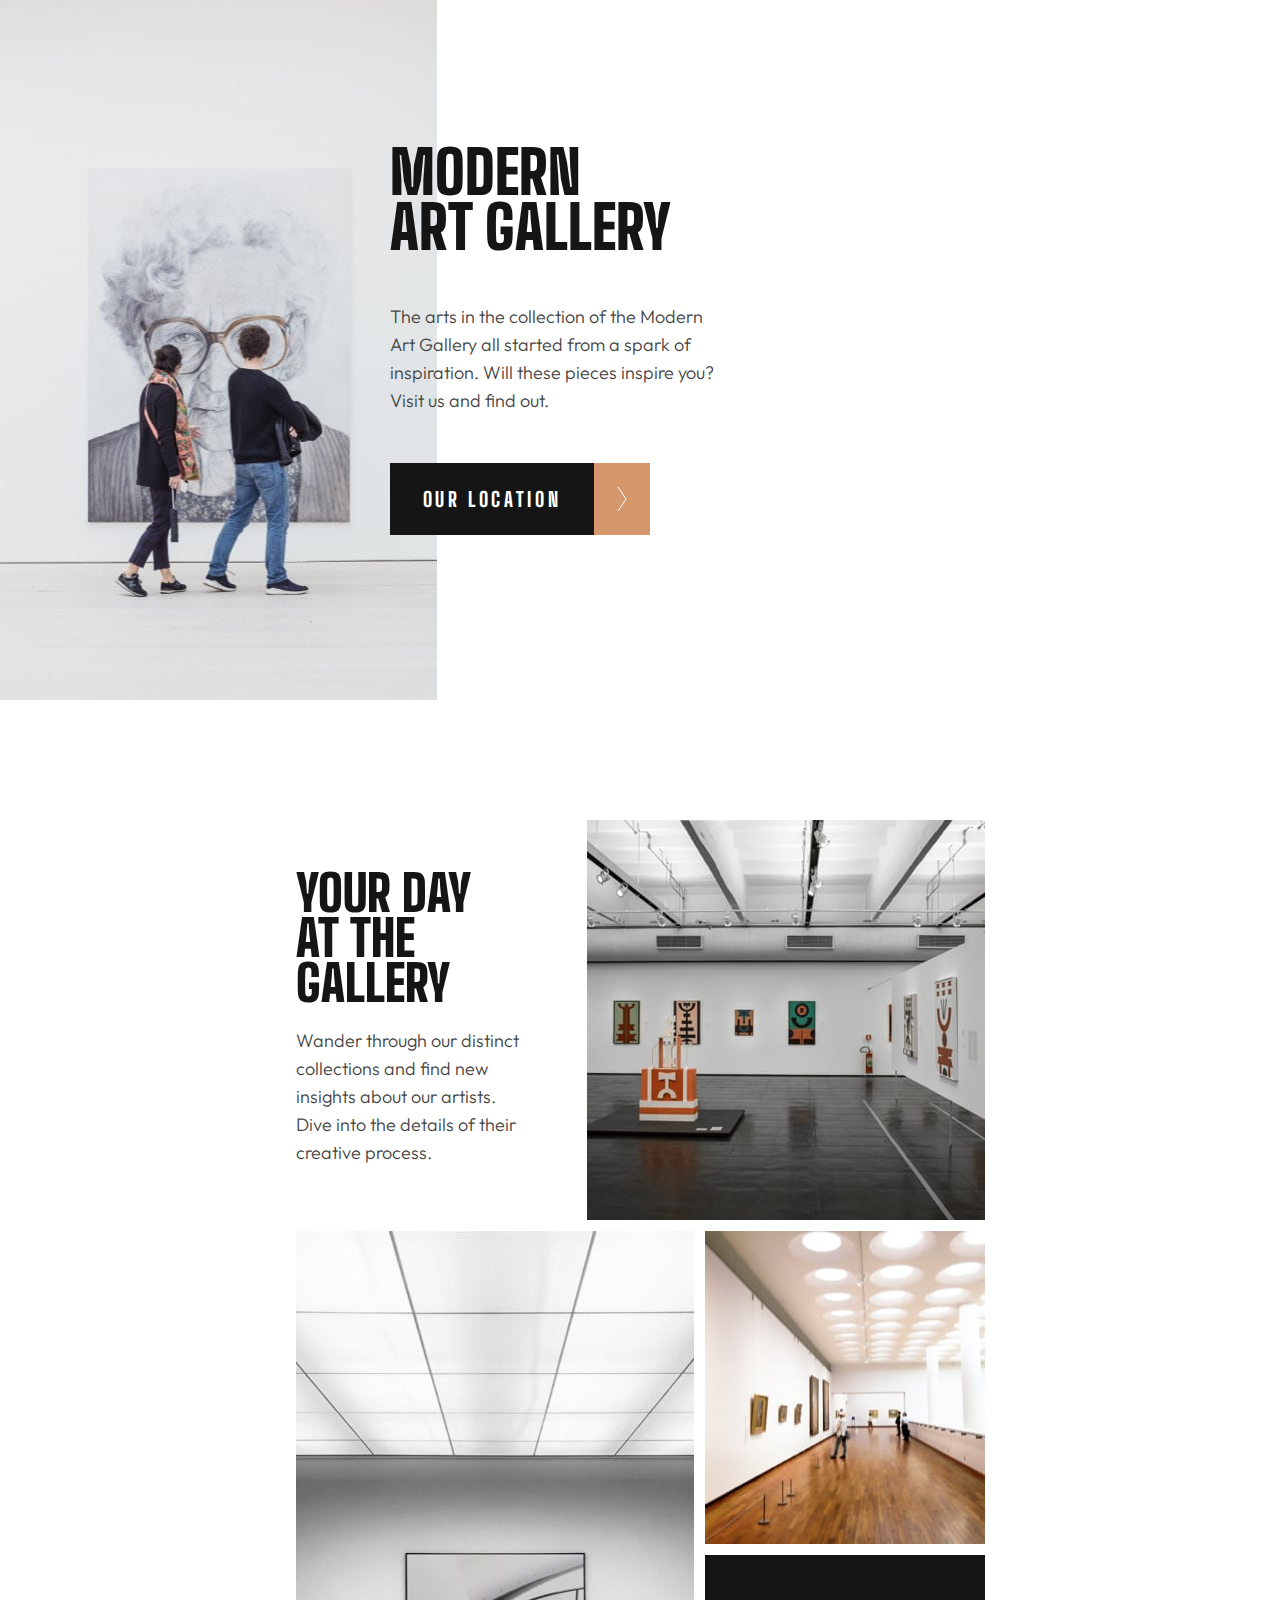
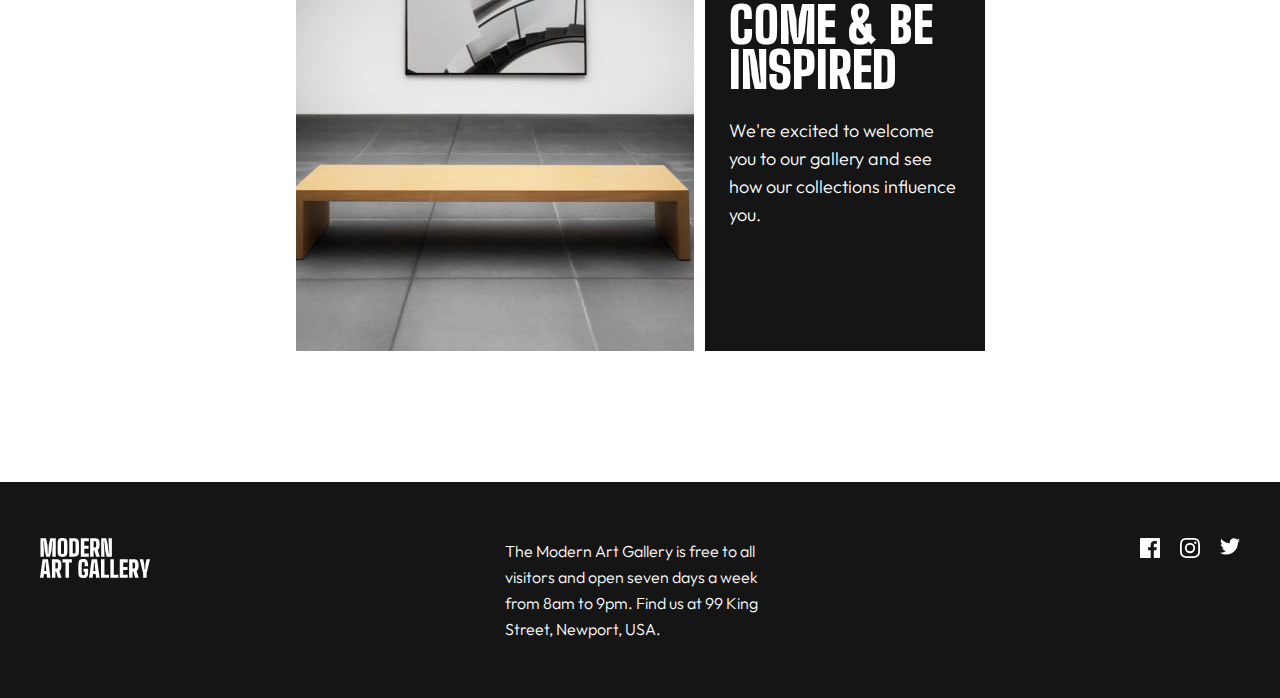
<file: index.html>
<!DOCTYPE html>
<html lang="en">

<head>
    <meta charset="UTF-8">
    <meta name="viewport" content="width=device-width, initial-scale=1.0">
    <link rel="stylesheet" href="reset.css">
    <link rel="icon" type="image/png" sizes="32x32" href="./assets/favicon-32x32.png">
    <link rel="preconnect" href="https://fonts.googleapis.com">
    <link rel="preconnect" href="https://fonts.gstatic.com" crossorigin>
    <link href="https://fonts.googleapis.com/css2?family=Big+Shoulders+Display:wght@800;900&family=Outfit:wght@300&display=swap" rel="stylesheet">
    <link rel="stylesheet" href="style.css">
    <title>Art gallery website</title>
</head>

<body>
    <header class="header-container">
        <div class="black-background"></div>
        <div class="hero-image">
            <img src="./assets/mobile/image-hero.jpg" alt="hero-image-mobile-version" class="mobile-hero">
            <img src="./assets/tablet/image-hero.jpg" alt="hero-image-tablet-version" class="tablet-hero">
            <img src="./assets/desktop/image-hero.jpg" alt="hero-image-desktop-version" class="desktop-hero">
        </div>
        <div class="header-context">
            <h1>MODERN <br>ART GALLERY</h1>
            <p>The arts in the collection of the Modern Art Gallery all started from a spark of inspiration. Will these pieces inspire you? Visit us and find out.</p>
            <div class="location-button">
                <div class="location">
                    <a href="./location.html">
                        <button class="btn-location">OUR LOCATION</button>
                    </a>

                </div>
                <div class="arrow-right">
                    <svg width="10" height="24" xmlns="http://www.w3.org/2000/svg"><path stroke="#FFF" fill="none" d="m1 0 8 12-8 12"/></svg>
                </div>
            </div>
        </div>

    </header>
    <main class="main-container">
        <div class="gallery-image1">
            <img src="./assets/mobile/image-grid-1.jpg" alt="gallery-image-mobile" class="mobile-gallery-img1">
            <img src="./assets/tablet/image-grid-1.jpg" alt="gallery-image-tablet" class="tablet-gallery-img1">
            <img src="./assets/desktop/image-grid-1.jpg" alt="gallery-image-desktop" class="desktop-gallery-img1">
        </div>
        <div class="gallery-day">
            <h2>Your Day<br> at the Gallery</h2>
            <p>Wander through our distinct collections and find new insights about our artists. Dive into the details of their creative process.</p>
        </div>

        <div class="gallery-image2">
            <img src="./assets/mobile/image-grid-2.jpg" alt="gallery-image2-mobile" class="mobile-gallery-img2">
            <img src="./assets/tablet/image-grid-2.jpg" alt="gallery-image2-tablet" class="tablet-gallery-img2">
            <img src="./assets/desktop/image-grid-2.jpg" alt="gallery-image2-desktop" class="desktop-gallery-img2">
        </div>
        <div class="gallery-image3">
            <img src="./assets/mobile/image-grid-3.jpg" alt="gallery-image3-mobile" class="mobile-gallery-img3">
            <img src="./assets/tablet/image-grid-3.jpg" alt="gallery-image3-tablet" class="tablet-gallery-img3">
            <img src="./assets/desktop/image-grid-3.jpg" alt="gallery-image3-desktop" class="desktop-gallery-img3">
        </div>
        <div class="inspired">
            <h2>COME & BE INSPIRED</h2>
            <p>We&apos;re excited to welcome you to our gallery and see how our collections influence you.</p>
        </div>

    </main>
    <footer class="footer-container">
        <div class="logo-light">
            <svg width="111" height="40" xmlns="http://www.w3.org/2000/svg"><path d="M3.916 18.656V12.99L3.27 3.27h.598l.99 9.95 1.406 5.436h3.708l1.428-5.435.968-9.95h.621l-.668 9.72v5.665h3.455V.23H10.25L8.706 7.21l-.276 8.406H7.83l-.3-8.407L6.012.23H.462v18.426h3.455Zm18.61.23c1.689 0 2.902-.356 3.64-1.07.736-.714 1.135-1.9 1.197-3.559.061-1.505.092-3.105.092-4.802 0-1.697-.03-3.313-.092-4.848-.062-1.643-.46-2.822-1.198-3.536C25.428.357 24.215 0 22.525 0c-1.688 0-2.913.357-3.673 1.071-.76.714-1.155 1.893-1.186 3.536a237.22 237.22 0 0 0-.046 4.825v.365c.002 1.576.018 3.063.046 4.46.03 1.659.426 2.845 1.186 3.559s1.985 1.07 3.674 1.07Zm0-2.81c-.906 0-1.374-.39-1.405-1.174-.03-.783-.054-1.643-.07-2.58a176.449 176.449 0 0 1 0-5.78c.016-.937.04-1.797.07-2.58.03-.768.499-1.152 1.405-1.152.89 0 1.351.384 1.382 1.152.03.783.057 1.643.08 2.58a117.65 117.65 0 0 1 0 5.78c-.023.937-.05 1.797-.08 2.58-.03.783-.491 1.175-1.382 1.175Zm11.447 2.58c1.735 0 2.987-.368 3.754-1.105.768-.737 1.167-1.95 1.198-3.64.03-1.074.05-2.091.058-3.051.007-.96.007-1.92 0-2.88-.008-.959-.027-1.968-.058-3.028-.03-1.689-.43-2.898-1.198-3.628C36.96.595 35.708.23 33.973.23h-4.675v18.426h4.675Zm0-3.04h-1.22V3.271h1.22c.967 0 1.467.422 1.497 1.266.092 3.256.092 6.519 0 9.79-.03.86-.53 1.29-1.497 1.29Zm14.81 3.04v-3.04H44.27v-4.814h4.284v-3.04h-4.284V3.271h4.514V.23h-7.97v18.425h7.97Zm4.837 0v-6.218h.783l1.75 6.218h3.663l-2.165-6.794a3.199 3.199 0 0 0 1.405-1.463c.307-.637.476-1.455.506-2.453.016-.43.027-.806.035-1.128.008-.323.008-.645 0-.968a96.42 96.42 0 0 0-.035-1.128c-.061-1.597-.472-2.745-1.232-3.444C57.57.58 56.33.23 54.61.23h-4.445v18.426h3.455Zm.99-9.259h-.99V3.271h.99c.952 0 1.451.422 1.497 1.266a28.055 28.055 0 0 1 0 3.594c-.046.844-.545 1.266-1.497 1.266Zm9.927 9.26-.299-7.072-.599-8.337h.645l.944 9.374 1.382 6.034h5.252V.23h-3.34l.276 7.9.645 7.486h-.598l-1.267-9.512L66.196.23h-4.998v18.426h3.34ZM3.547 39.77l.392-3.847H6.61l.392 3.847h3.547L7.992 21.344H2.557L0 39.77h3.547Zm2.74-6.887H4.262l.415-4.077.276-4.422h.645l.276 4.422.415 4.077Zm9.099 6.887v-6.22h.783l1.75 6.22h3.663l-2.165-6.795a3.199 3.199 0 0 0 1.404-1.463c.308-.637.477-1.454.507-2.452.016-.43.027-.807.035-1.13.007-.322.007-.644 0-.966-.008-.323-.02-.7-.035-1.13-.061-1.596-.472-2.744-1.232-3.442-.76-.7-2-1.048-3.72-1.048h-4.445V39.77h3.455Zm.99-9.26h-.99v-6.126h.99c.952 0 1.451.422 1.497 1.267a28.055 28.055 0 0 1 0 3.593c-.046.844-.545 1.267-1.497 1.267Zm12.553 9.26V24.384h2.948v-3.04h-9.374v3.04h2.971V39.77h3.455Zm14.326.23c1.643 0 2.841-.357 3.593-1.071.753-.714 1.167-1.9 1.244-3.559.03-.706.05-1.474.058-2.303.007-.829-.004-1.597-.035-2.303h-4.63v2.994h1.267a16.197 16.197 0 0 1 0 2.257c-.03.384-.176.676-.437.876-.261.2-.614.299-1.06.299-.89 0-1.359-.392-1.405-1.175a90.954 90.954 0 0 1-.126-3.535 107.71 107.71 0 0 1 0-3.858c.023-1.29.065-2.472.126-3.547.046-.768.515-1.152 1.405-1.152.845 0 1.29.384 1.336 1.152.03.43.046.96.046 1.59 0 .629-.015 1.158-.046 1.588h3.455c.03-.353.046-.775.046-1.266 0-.492-.015-.914-.046-1.267-.107-1.643-.53-2.822-1.267-3.536-.737-.714-1.911-1.07-3.524-1.07-1.136 0-2.053.157-2.752.471a3.032 3.032 0 0 0-1.543 1.532c-.33.706-.519 1.643-.565 2.81-.015.614-.03 1.328-.046 2.142a135.078 135.078 0 0 0 0 5.102c.016.821.031 1.555.046 2.2.046 1.105.23 1.996.553 2.671a3.01 3.01 0 0 0 1.532 1.486c.699.315 1.624.472 2.775.472Zm9.375-.23.391-3.847h2.672l.391 3.847h3.547l-2.556-18.426h-5.436L49.083 39.77h3.547Zm2.74-6.887h-2.026l.414-4.077.277-4.422h.644l.277 4.422.414 4.077Zm13.636 6.887v-3.04h-4.538V21.343h-3.455V39.77h7.993Zm9.374 0v-3.04h-4.537V21.343h-3.455V39.77h7.992Zm9.351 0v-3.04h-4.514v-4.814H87.5v-3.04h-4.284v-4.492h4.514v-3.04h-7.969V39.77h7.97Zm4.837 0v-6.22h.783l1.75 6.22h3.663l-2.165-6.795a3.199 3.199 0 0 0 1.405-1.463c.307-.637.476-1.454.507-2.452.015-.43.026-.807.034-1.13.008-.322.008-.644 0-.966a96.42 96.42 0 0 0-.034-1.13c-.062-1.596-.473-2.744-1.233-3.442-.76-.7-2-1.048-3.72-1.048h-4.445V39.77h3.455Zm.99-9.26h-.99v-6.126h.99c.953 0 1.452.422 1.498 1.267a28.055 28.055 0 0 1 0 3.593c-.046.844-.545 1.267-1.497 1.267Zm13.037 9.26v-4.4l.253-1.06 3.202-12.966h-3.524l-.99 4.468-.346 5.413h-.645l-.345-5.413-.99-4.468h-3.525l3.202 12.99.253 1.036v4.4h3.455Z" fill="#FFF"/></svg>

        </div>
        <p>The Modern Art Gallery is free to all visitors and open seven days a week from 8am to 9pm. Find us at 99 King Street, Newport, USA.</p>
        <div class="social-icons">
            <div class="fb-icon"><svg width="20" height="20" xmlns="http://www.w3.org/2000/svg"><path d="M18.896 0H1.104C.494 0 0 .494 0 1.104v17.793C0 19.506.494 20 1.104 20h9.58v-7.745H8.076V9.237h2.606V7.01c0-2.583 1.578-3.99 3.883-3.99 1.104 0 2.052.082 2.329.119v2.7h-1.598c-1.254 0-1.496.597-1.496 1.47v1.928h2.989l-.39 3.018h-2.6V20h5.098c.608 0 1.102-.494 1.102-1.104V1.104C20 .494 19.506 0 18.896 0Z" fill="#FFF"/></svg></div>
            <div class="instagram-icon"><svg width="20" height="20" xmlns="http://www.w3.org/2000/svg"><path d="M10 1.802c2.67 0 2.987.01 4.042.059 2.71.123 3.975 1.409 4.099 4.099.048 1.054.057 1.37.057 4.04 0 2.672-.01 2.988-.057 4.042-.124 2.687-1.387 3.975-4.1 4.099-1.054.048-1.37.058-4.041.058-2.67 0-2.987-.01-4.04-.058-2.718-.124-3.977-1.416-4.1-4.1-.048-1.054-.058-1.37-.058-4.041 0-2.67.01-2.986.058-4.04.124-2.69 1.387-3.977 4.1-4.1 1.054-.048 1.37-.058 4.04-.058ZM10 0C7.284 0 6.944.012 5.877.06 2.246.227.227 2.242.061 5.877.01 6.944 0 7.284 0 10s.012 3.057.06 4.123c.167 3.632 2.182 5.65 5.817 5.817 1.067.048 1.407.06 4.123.06s3.057-.012 4.123-.06c3.629-.167 5.652-2.182 5.816-5.817.05-1.066.061-1.407.061-4.123s-.012-3.056-.06-4.122C19.777 2.249 17.76.228 14.124.06 13.057.01 12.716 0 10 0Zm0 4.865a5.135 5.135 0 1 0 0 10.27 5.135 5.135 0 0 0 0-10.27Zm0 8.468a3.333 3.333 0 1 1 0-6.666 3.333 3.333 0 0 1 0 6.666Zm5.338-9.87a1.2 1.2 0 1 0 0 2.4 1.2 1.2 0 0 0 0-2.4Z" fill="#FFF"/></svg></div>
            <div class="twitter-icon"><svg width="20" height="17" xmlns="http://www.w3.org/2000/svg"><path d="M20 2.172a8.192 8.192 0 0 1-2.357.646 4.11 4.11 0 0 0 1.805-2.27 8.22 8.22 0 0 1-2.606.996A4.096 4.096 0 0 0 13.847.248c-2.65 0-4.596 2.472-3.998 5.037A11.648 11.648 0 0 1 1.392 1a4.109 4.109 0 0 0 1.27 5.478 4.086 4.086 0 0 1-1.858-.513c-.045 1.9 1.318 3.679 3.291 4.075a4.113 4.113 0 0 1-1.853.07 4.106 4.106 0 0 0 3.833 2.849A8.25 8.25 0 0 1 0 14.658a11.616 11.616 0 0 0 6.29 1.843c7.618 0 11.923-6.434 11.663-12.205A8.354 8.354 0 0 0 20 2.172Z" fill="#FFF"/></svg></div>
        </div>
    </footer>
</body>

</html>
</file>
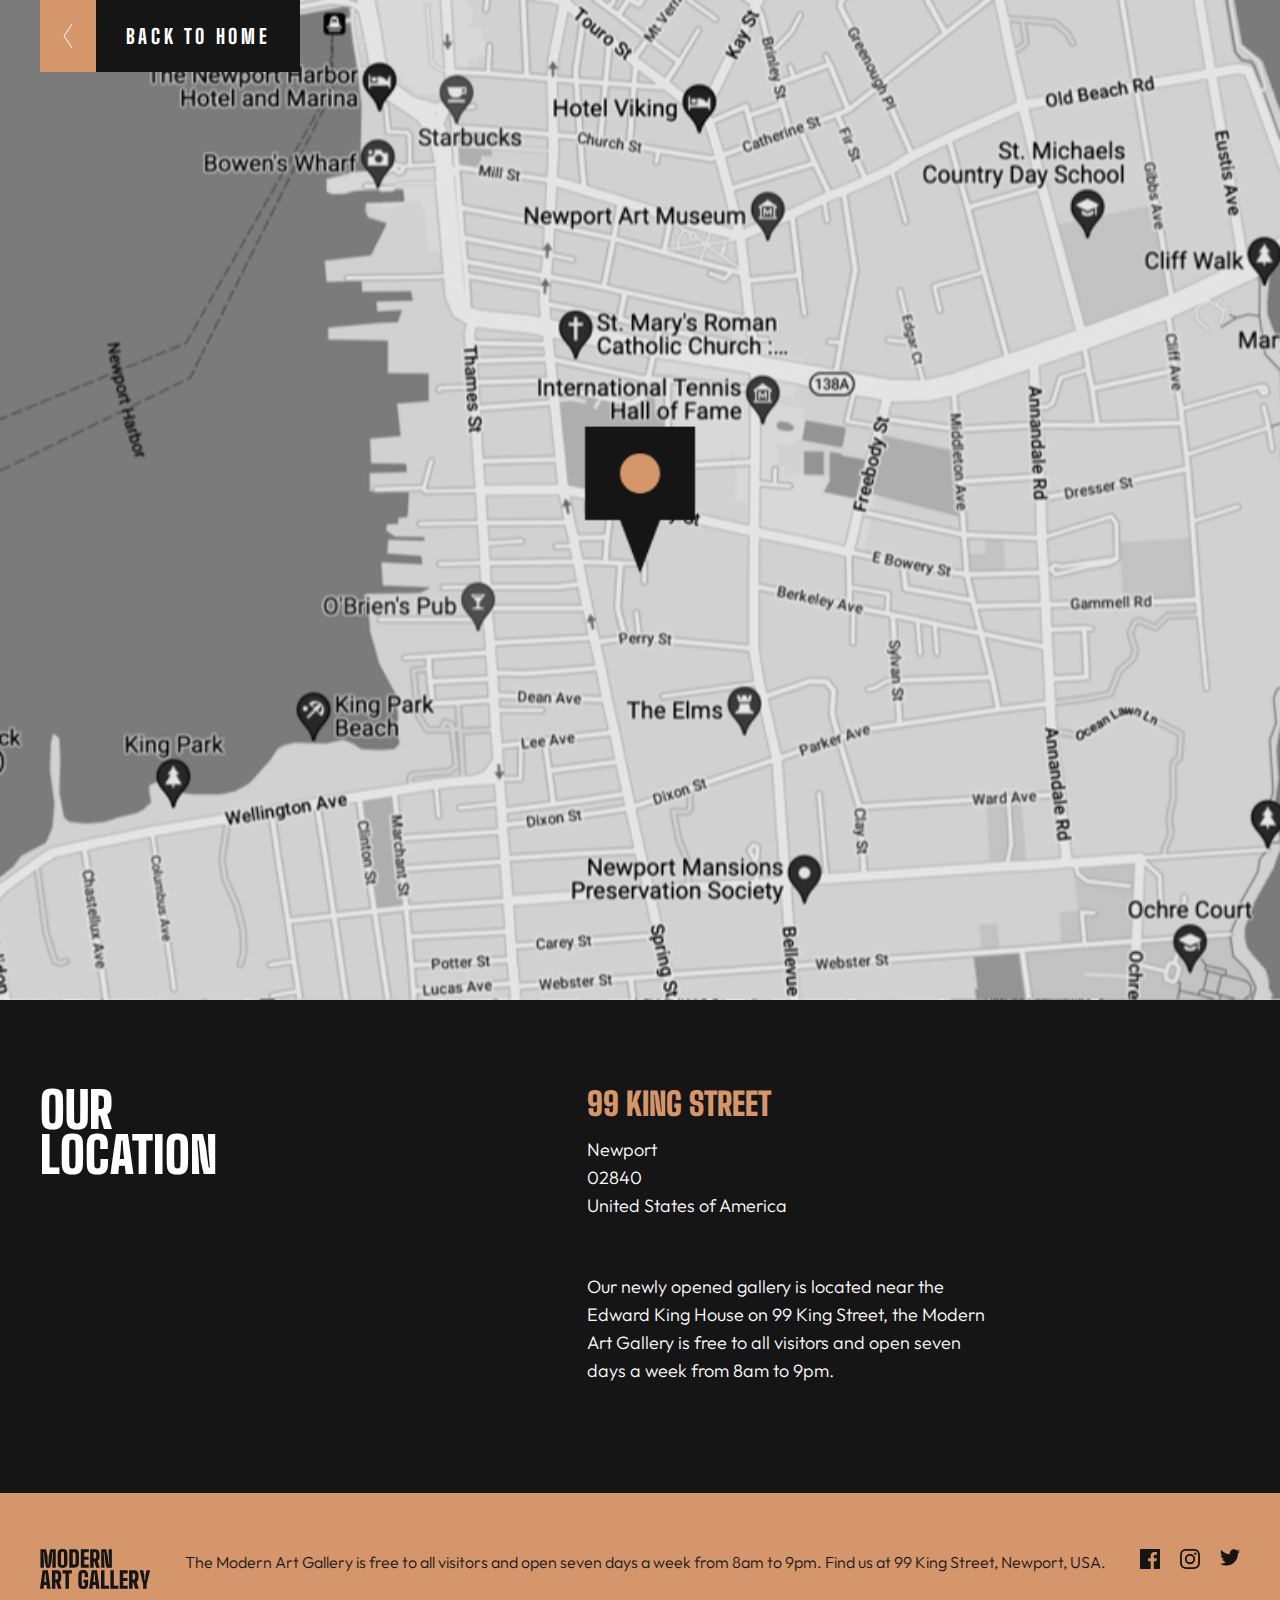
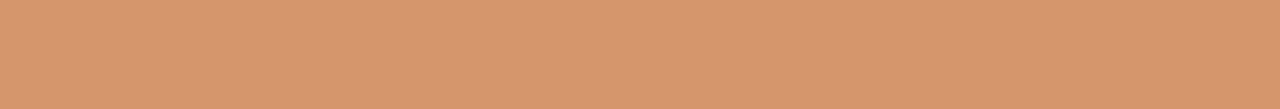
<file: location.html>
<!DOCTYPE html>
<html lang="en">

<head>
    <meta charset="UTF-8">
    <meta name="viewport" content="width=device-width, initial-scale=1.0">
    <link rel="preconnect" href="https://fonts.googleapis.com">
    <link rel="preconnect" href="https://fonts.gstatic.com" crossorigin>
    <link href="https://fonts.googleapis.com/css2?family=Big+Shoulders+Display:wght@800;900&family=Outfit:wght@300&display=swap" rel="stylesheet">
    <link rel="icon" type="image/png" sizes="32x32" href="./assets/favicon-32x32.png">
    <link rel="stylesheet" href="reset.css">
    <link rel="stylesheet" href="style.css">
    <title>Art gallery website</title>
</head>

<body>
    <header>
        <div class="back-button">
            <div class="arrow-left">
                <svg width="10" height="24" xmlns="http://www.w3.org/2000/svg"><path stroke="#FFF" fill="none" d="M9 24 1 12 9 0"/></svg>
            </div>
            <div class="location">
                <a href="./index.html">
                    <button class="btn-location">BACK TO HOME</button>
                </a>

            </div>

        </div>
        <div class="map-img">
            <img src="./assets/mobile/image-map.png" alt="mobile-map-img" class="mobile-map">
            <img src="./assets/tablet/image-map.png" alt="tablet-map-img" class="tablet-map">
            <img src="./assets/desktop/image-map.png" alt="desktop-map-img" class="desktop-map">
        </div>
    </header>
    <main>
        <div class="our-location">
            <h1>OUR LOCATION</h1>
            <h2>99 KING STREET</h2>
            <p class="address">Newport <br> 02840 <br>United States of America</p>
            <p class="newly-opened">Our newly opened gallery is located near the Edward King House on 99 King Street, the Modern Art Gallery is free to all visitors and open seven days a week from 8am to 9pm.</p>

        </div>
    </main>
    <footer class="map-footer-container">
        <div class="logo-dark">
            <svg width="111" height="40" xmlns="http://www.w3.org/2000/svg"><path d="M3.916 18.656V12.99L3.27 3.27h.598l.99 9.95 1.406 5.436h3.708l1.428-5.435.968-9.95h.621l-.668 9.72v5.665h3.455V.23H10.25L8.706 7.21l-.276 8.406H7.83l-.3-8.407L6.012.23H.462v18.426h3.455Zm18.61.23c1.689 0 2.902-.356 3.64-1.07.736-.714 1.135-1.9 1.197-3.559.061-1.505.092-3.105.092-4.802 0-1.697-.03-3.313-.092-4.848-.062-1.643-.46-2.822-1.198-3.536C25.428.357 24.215 0 22.525 0c-1.688 0-2.913.357-3.673 1.071-.76.714-1.155 1.893-1.186 3.536a237.22 237.22 0 0 0-.046 4.825v.365c.002 1.576.018 3.063.046 4.46.03 1.659.426 2.845 1.186 3.559s1.985 1.07 3.674 1.07Zm0-2.81c-.906 0-1.374-.39-1.405-1.174-.03-.783-.054-1.643-.07-2.58a176.449 176.449 0 0 1 0-5.78c.016-.937.04-1.797.07-2.58.03-.768.499-1.152 1.405-1.152.89 0 1.351.384 1.382 1.152.03.783.057 1.643.08 2.58a117.65 117.65 0 0 1 0 5.78c-.023.937-.05 1.797-.08 2.58-.03.783-.491 1.175-1.382 1.175Zm11.447 2.58c1.735 0 2.987-.368 3.754-1.105.768-.737 1.167-1.95 1.198-3.64.03-1.074.05-2.091.058-3.051.007-.96.007-1.92 0-2.88-.008-.959-.027-1.968-.058-3.028-.03-1.689-.43-2.898-1.198-3.628C36.96.595 35.708.23 33.973.23h-4.675v18.426h4.675Zm0-3.04h-1.22V3.271h1.22c.967 0 1.467.422 1.497 1.266.092 3.256.092 6.519 0 9.79-.03.86-.53 1.29-1.497 1.29Zm14.81 3.04v-3.04H44.27v-4.814h4.284v-3.04h-4.284V3.271h4.514V.23h-7.97v18.425h7.97Zm4.837 0v-6.218h.783l1.75 6.218h3.663l-2.165-6.794a3.199 3.199 0 0 0 1.405-1.463c.307-.637.476-1.455.506-2.453.016-.43.027-.806.035-1.128.008-.323.008-.645 0-.968a96.42 96.42 0 0 0-.035-1.128c-.061-1.597-.472-2.745-1.232-3.444C57.57.58 56.33.23 54.61.23h-4.445v18.426h3.455Zm.99-9.259h-.99V3.271h.99c.952 0 1.451.422 1.497 1.266a28.055 28.055 0 0 1 0 3.594c-.046.844-.545 1.266-1.497 1.266Zm9.927 9.26-.299-7.072-.599-8.337h.645l.944 9.374 1.382 6.034h5.252V.23h-3.34l.276 7.9.645 7.486h-.598l-1.267-9.512L66.196.23h-4.998v18.426h3.34ZM3.547 39.77l.392-3.847H6.61l.392 3.847h3.547L7.992 21.344H2.557L0 39.77h3.547Zm2.74-6.887H4.262l.415-4.077.276-4.422h.645l.276 4.422.415 4.077Zm9.099 6.887v-6.22h.783l1.75 6.22h3.663l-2.165-6.795a3.199 3.199 0 0 0 1.404-1.463c.308-.637.477-1.454.507-2.452.016-.43.027-.807.035-1.13.007-.322.007-.644 0-.966-.008-.323-.02-.7-.035-1.13-.061-1.596-.472-2.744-1.232-3.442-.76-.7-2-1.048-3.72-1.048h-4.445V39.77h3.455Zm.99-9.26h-.99v-6.126h.99c.952 0 1.451.422 1.497 1.267a28.055 28.055 0 0 1 0 3.593c-.046.844-.545 1.267-1.497 1.267Zm12.553 9.26V24.384h2.948v-3.04h-9.374v3.04h2.971V39.77h3.455Zm14.326.23c1.643 0 2.841-.357 3.593-1.071.753-.714 1.167-1.9 1.244-3.559.03-.706.05-1.474.058-2.303.007-.829-.004-1.597-.035-2.303h-4.63v2.994h1.267a16.197 16.197 0 0 1 0 2.257c-.03.384-.176.676-.437.876-.261.2-.614.299-1.06.299-.89 0-1.359-.392-1.405-1.175a90.954 90.954 0 0 1-.126-3.535 107.71 107.71 0 0 1 0-3.858c.023-1.29.065-2.472.126-3.547.046-.768.515-1.152 1.405-1.152.845 0 1.29.384 1.336 1.152.03.43.046.96.046 1.59 0 .629-.015 1.158-.046 1.588h3.455c.03-.353.046-.775.046-1.266 0-.492-.015-.914-.046-1.267-.107-1.643-.53-2.822-1.267-3.536-.737-.714-1.911-1.07-3.524-1.07-1.136 0-2.053.157-2.752.471a3.032 3.032 0 0 0-1.543 1.532c-.33.706-.519 1.643-.565 2.81-.015.614-.03 1.328-.046 2.142a135.078 135.078 0 0 0 0 5.102c.016.821.031 1.555.046 2.2.046 1.105.23 1.996.553 2.671a3.01 3.01 0 0 0 1.532 1.486c.699.315 1.624.472 2.775.472Zm9.375-.23.391-3.847h2.672l.391 3.847h3.547l-2.556-18.426h-5.436L49.083 39.77h3.547Zm2.74-6.887h-2.026l.414-4.077.277-4.422h.644l.277 4.422.414 4.077Zm13.636 6.887v-3.04h-4.538V21.343h-3.455V39.77h7.993Zm9.374 0v-3.04h-4.537V21.343h-3.455V39.77h7.992Zm9.351 0v-3.04h-4.514v-4.814H87.5v-3.04h-4.284v-4.492h4.514v-3.04h-7.969V39.77h7.97Zm4.837 0v-6.22h.783l1.75 6.22h3.663l-2.165-6.795a3.199 3.199 0 0 0 1.405-1.463c.307-.637.476-1.454.507-2.452.015-.43.026-.807.034-1.13.008-.322.008-.644 0-.966a96.42 96.42 0 0 0-.034-1.13c-.062-1.596-.473-2.744-1.233-3.442-.76-.7-2-1.048-3.72-1.048h-4.445V39.77h3.455Zm.99-9.26h-.99v-6.126h.99c.953 0 1.452.422 1.498 1.267a28.055 28.055 0 0 1 0 3.593c-.046.844-.545 1.267-1.497 1.267Zm13.037 9.26v-4.4l.253-1.06 3.202-12.966h-3.524l-.99 4.468-.346 5.413h-.645l-.345-5.413-.99-4.468h-3.525l3.202 12.99.253 1.036v4.4h3.455Z" fill="#151515"/></svg>
        </div>
        <p>The Modern Art Gallery is free to all visitors and open seven days a week from 8am to 9pm. Find us at 99 King Street, Newport, USA.</p>
        <div class="map-social-icons">
            <div class="fb-icon"><svg width="20" height="20" xmlns="http://www.w3.org/2000/svg"><path d="M18.896 0H1.104C.494 0 0 .494 0 1.104v17.793C0 19.506.494 20 1.104 20h9.58v-7.745H8.076V9.237h2.606V7.01c0-2.583 1.578-3.99 3.883-3.99 1.104 0 2.052.082 2.329.119v2.7h-1.598c-1.254 0-1.496.597-1.496 1.47v1.928h2.989l-.39 3.018h-2.6V20h5.098c.608 0 1.102-.494 1.102-1.104V1.104C20 .494 19.506 0 18.896 0Z" fill="#151515"/></svg></div>
            <div class="instagram-icon"><svg width="20" height="20" xmlns="http://www.w3.org/2000/svg"><path d="M10 1.802c2.67 0 2.987.01 4.042.059 2.71.123 3.975 1.409 4.099 4.099.048 1.054.057 1.37.057 4.04 0 2.672-.01 2.988-.057 4.042-.124 2.687-1.387 3.975-4.1 4.099-1.054.048-1.37.058-4.041.058-2.67 0-2.987-.01-4.04-.058-2.718-.124-3.977-1.416-4.1-4.1-.048-1.054-.058-1.37-.058-4.041 0-2.67.01-2.986.058-4.04.124-2.69 1.387-3.977 4.1-4.1 1.054-.048 1.37-.058 4.04-.058ZM10 0C7.284 0 6.944.012 5.877.06 2.246.227.227 2.242.061 5.877.01 6.944 0 7.284 0 10s.012 3.057.06 4.123c.167 3.632 2.182 5.65 5.817 5.817 1.067.048 1.407.06 4.123.06s3.057-.012 4.123-.06c3.629-.167 5.652-2.182 5.816-5.817.05-1.066.061-1.407.061-4.123s-.012-3.056-.06-4.122C19.777 2.249 17.76.228 14.124.06 13.057.01 12.716 0 10 0Zm0 4.865a5.135 5.135 0 1 0 0 10.27 5.135 5.135 0 0 0 0-10.27Zm0 8.468a3.333 3.333 0 1 1 0-6.666 3.333 3.333 0 0 1 0 6.666Zm5.338-9.87a1.2 1.2 0 1 0 0 2.4 1.2 1.2 0 0 0 0-2.4Z" fill="#151515"/></svg></div>
            <div class="twitter-icon"><svg width="20" height="17" xmlns="http://www.w3.org/2000/svg"><path d="M20 2.172a8.192 8.192 0 0 1-2.357.646 4.11 4.11 0 0 0 1.805-2.27 8.22 8.22 0 0 1-2.606.996A4.096 4.096 0 0 0 13.847.248c-2.65 0-4.596 2.472-3.998 5.037A11.648 11.648 0 0 1 1.392 1a4.109 4.109 0 0 0 1.27 5.478 4.086 4.086 0 0 1-1.858-.513c-.045 1.9 1.318 3.679 3.291 4.075a4.113 4.113 0 0 1-1.853.07 4.106 4.106 0 0 0 3.833 2.849A8.25 8.25 0 0 1 0 14.658a11.616 11.616 0 0 0 6.29 1.843c7.618 0 11.923-6.434 11.663-12.205A8.354 8.354 0 0 0 20 2.172Z" fill="#151515"/></svg></div>
        </div>
    </footer>
</body>

</html>
</file>
<file: style.css>
/* Styles for mobile version */

html {
    font-size: 62.5%;
    box-sizing: border-box;
    scroll-behavior: smooth;
    overflow-x: hidden;
}

body {
    height: 100vh;
}


/* Typography */

.header-context>h1 {
    font-family: 'Big Shoulders Display';
    font-style: normal;
    font-weight: 900;
    font-size: 60px;
    line-height: 55px;
    text-transform: uppercase;
    color: #151515;
}

.header-context>p {
    font-family: 'Outfit';
    font-style: normal;
    font-weight: 300;
    font-size: 18px;
    line-height: 28px;
    color: #444444;
}

.btn-location {
    background: none;
    border: none;
    font-family: 'Big Shoulders Display';
    font-style: normal;
    font-weight: 800;
    font-size: 20px;
    line-height: 24px;
    letter-spacing: 3.63636px;
    color: #FFFFFF;
    background-color: #151515;
}

.location {
    width: 204px;
    height: 72px;
    background-color: #151515;
    display: flex;
    justify-content: center;
    align-items: center;
}

.arrow-right {
    width: 56px;
    height: 72px;
    background: #D5966C;
    display: flex;
    justify-content: center;
    align-items: center;
}

.location-button {
    display: flex;
}

.gallery-day>h2 {
    font-family: 'Big Shoulders Display';
    font-style: normal;
    font-weight: 900;
    font-size: 50px;
    line-height: 45px;
    text-transform: uppercase;
    color: #151515;
    margin-bottom: 21px;
}

.gallery-day>p {
    font-family: 'Outfit';
    font-style: normal;
    font-weight: 300;
    font-size: 18px;
    line-height: 28px;
    color: #444444;
    margin-bottom: 32px;
}

.inspired {
    width: 343px;
    height: 293px;
    background-color: #151515;
}

.inspired>h2 {
    font-family: 'Big Shoulders Display';
    font-style: normal;
    font-weight: 900;
    font-size: 50px;
    line-height: 45px;
    text-transform: uppercase;
    color: #FFFFFF;
    margin-bottom: 24px;
}

.inspired>p {
    font-family: 'Outfit';
    font-style: normal;
    font-weight: 300;
    font-size: 18px;
    line-height: 28px;
    color: #FFFFFF;
}

.footer-container {
    width: 100%;
    height: 336px;
    background-color: #151515;
}

.footer-container>p {
    font-family: 'Outfit';
    font-style: normal;
    font-weight: 300;
    font-size: 16px;
    line-height: 26px;
    color: #FFFFFF;
}


/* Positioning */

.header-context {
    display: flex;
    flex-direction: column;
    gap: 32px;
    padding: 32px 16px 0 16px;
}

.main-container {
    padding: 120px 16px 120px 16px;
}

.gallery-image1 {
    margin-bottom: 25px;
}

.gallery-image2,
.gallery-image3 {
    margin-bottom: 16px;
}

img {
    width: 100%;
}


/* Images */

.black-background {
    width: 450px;
    height: 800px;
    background-color: #151515;
}

.tablet-hero,
.desktop-hero,
.tablet-gallery-img1,
.tablet-gallery-img2,
.tablet-gallery-img3,
.black-background,
.desktop-gallery-img1,
.desktop-gallery-img2,
.desktop-gallery-img3,
.desktop-map {
    display: none;
}

.tablet-map {
    display: none;
}

.inspired {
    box-sizing: border-box;
    text-align: start;
    padding: 48px 24px 48px 24px;
    width: 100%;
}

.footer-container {
    box-sizing: border-box;
    padding: 48px 32px 48px 32px;
    display: flex;
    flex-direction: column;
    gap: 32px;
}

.social-icons {
    display: flex;
    flex-direction: row;
    gap: 20px;
}


/* CSS for location.html */

.arrow-left {
    width: 56px;
    height: 72px;
    background: #D5966C;
    display: flex;
    justify-content: center;
    align-items: center;
}

.back-button {
    display: flex;
    position: absolute;
}

.our-location {
    width: 100%;
    height: 493px;
    background-color: #151515;
    box-sizing: border-box;
    padding: 48px 16px 56px 16px;
    display: flex;
    flex-direction: column;
    gap: 20px;
}

.our-location>h1 {
    font-family: 'Big Shoulders Display';
    font-style: normal;
    font-weight: 900;
    font-size: 50px;
    line-height: 45px;
    text-transform: uppercase;
    color: #FFFFFF;
}

.our-location>h2 {
    font-family: 'Big Shoulders Display';
    font-style: normal;
    font-weight: 900;
    font-size: 32px;
    line-height: 32px;
    text-transform: uppercase;
    color: #D5966C;
    margin-top: 28px;
}

.our-location>p {
    font-family: 'Outfit';
    font-style: normal;
    font-weight: 300;
    font-size: 18px;
    line-height: 28px;
    color: #FFFFFF;
}

.map-footer-container {
    width: 100%;
    height: 336px;
    background-color: #D5966C;
    box-sizing: border-box;
    padding: 48px 32px 48px 32px;
    display: flex;
    flex-direction: column;
    gap: 32px;
}

.map-footer-container>p {
    font-family: 'Outfit';
    font-style: normal;
    font-weight: 300;
    font-size: 16px;
    line-height: 26px;
    color: #151515;
}

.map-social-icons {
    display: flex;
    flex-direction: row;
    gap: 20px;
}


/* Responsive styles for tablet version index.html*/

@media screen and (min-width: 768px) {
    /* mobile images to tablet ones  */
    .mobile-hero,
    .mobile-gallery-img1,
    .mobile-gallery-img2,
    .mobile-gallery-img3,
    .desktop-map {
        display: none;
    }
    .tablet-hero {
        display: block;
        width: 437px;
    }
    .tablet-gallery-img1 {
        display: block;
        width: 398px;
    }
    .tablet-gallery-img2 {
        display: block;
        width: 398px;
    }
    .tablet-gallery-img3 {
        display: block;
        width: 280px;
    }
    /* Positioning main section*/
    .header-container {
        display: flex;
        margin-bottom: 120px;
    }
    .hero-image {
        position: relative;
    }
    .header-context {
        position: absolute;
        top: 145px;
        left: 390px;
        right: 40px;
        gap: 48px;
        padding: 0;
        width: 339px;
    }
    .main-container {
        width: 689px;
        padding: 0 40px 120px 40px;
        display: grid;
        grid-template-columns: repeat(2, auto);
        gap: 11px;
        grid-template-rows: repeat(4, auto);
        align-items: center;
        margin: 0 auto;
    }
    .gallery-image1,
    .gallery-image2 {
        width: 398px;
        margin: 0;
    }
    .gallery-image3 {
        width: 280px;
        margin: 0;
        grid-row: 2/3;
    }
    .inspired {
        width: 280px;
        height: 396px;
        grid-row: 3/4;
    }
    .gallery-day {
        width: 223px;
        height: 299px;
        grid-column: 1/1;
        grid-row: 1/1;
    }
    .gallery-image1 {
        grid-column: 2/2;
        margin-left: -118px;
    }
    .gallery-image2 {
        grid-row: 2/4;
    }
    /* Foooter */
    .footer-container {
        padding: 56px 40px 56px 40px;
        flex-direction: row;
        align-items: center;
        height: 216px;
        justify-content: space-between;
        align-items: flex-start;
    }
    .footer-container>p {
        width: 281px;
    }
    /* Responsive styles for tablet version location.html*/
    .mobile-map {
        display: none;
    }
    .tablet-map {
        display: block;
    }
    .back-button {
        margin-left: 40px;
    }
    .our-location {
        padding: 88px 40px 80px 40px;
        display: grid;
        grid-template-columns: repeat(2, auto);
        grid-template-rows: repeat(3, auto);
        row-gap: 20px;
        column-gap: 68px;
    }
    .our-location>h1 {
        width: 223px;
    }
    .our-location>h2 {
        margin: 0;
        height: 32px;
    }
    .address {
        grid-column: 2/2;
        margin-top: -90px;
    }
    .newly-opened {
        width: 398px;
        grid-column: 2/2;
    }
    .map-footer-container {
        padding: 56px 40px 56px 40px;
        flex-direction: row;
        align-items: center;
        height: 216px;
        justify-content: space-between;
        align-items: flex-start;
    }
    .footer-container>p {
        width: 281px;
    }
}


/* Responsive styles for desktop version index.html */

@media screen and (min-width: 1440px) {
    .tablet-hero {
        display: none;
    }
    .desktop-hero {
        display: block;
    }
    .hero-image {
        position: absolute;
        left: 450px;
    }
    .black-background {
        display: block;
        position: relative;
    }
    .header-context>h1 {
        width: 514px;
        height: 176px;
        font-size: 96px;
        line-height: 88px;
        color: #FFFFFF;
        mix-blend-mode: difference;
        position: absolute;
        top: 40px;
        left: -229px;
    }
    .header-context>p {
        font-size: 22px;
        line-height: 32px;
        position: absolute;
        top: 40px;
        left: 536px;
        width: 350px;
        height: 160px;
    }
    .location-button {
        position: absolute;
        left: 536px;
        top: 265px;
    }
    .header-container {
        margin-bottom: 180px;
    }
    .main-container {
        padding: 0 165px 180px 165px;
        width: 1110px;
        gap: 30px;
    }
    /* IMAGES */
    .tablet-gallery-img1,
    .tablet-gallery-img2,
    .tablet-gallery-img3,
    .tablet-map {
        display: none;
    }
    .desktop-gallery-img1,
    .desktop-gallery-img2,
    .desktop-gallery-img3 {
        display: block;
    }
    .gallery-day {
        width: 350px;
        height: 280px;
    }
    .gallery-image1 {
        width: 635px;
        height: 400px;
        margin-left: -192px;
    }
    .gallery-image2 {
        width: 635px;
    }
    .gallery-image3 {
        width: 445px;
    }
    .inspired {
        width: 445px;
        padding: 64px 54px 65px 48px;
    }
    .footer-container {
        padding: 80px 165px 80px 165px;
    }
    .footer-container>p {
        width: 430px;
        font-size: 18px;
        line-height: 28px;
    }
    /* Responsive styles for desktop version location.html */
    .desktop-map {
        display: block;
    }
    .back-button {
        margin-left: 156px;
    }
    .our-location {
        height: 548px;
        padding: 104px 165px 128px 165px;
        column-gap: 220px;
    }
    .our-location>h1 {
        font-size: 70px;
        line-height: 70px;
    }
    .our-location>h2 {
        font-size: 36px;
        line-height: 36px;
    }
    .our-location>p {
        font-size: 22px;
        line-height: 32px;
    }
    .newly-opened {
        width: 540px;
    }
    .map-footer-container {
        padding: 80px 165px 80px 165px;
    }
    .map-footer-container>p {
        width: 430px;
        font-size: 18px;
        line-height: 28px;
    }
    /* Button Hover styles */
    .location-button:hover .btn-location {
        background-color: #d5966c;
    }
    .location-button:hover .arrow-right {
        background-color: #151515;
    }
    .location-button:hover .location {
        background-color: #d5966c;
    }
    .back-button:hover .btn-location {
        background-color: #d5966c;
    }
    .back-button:hover .arrow-left {
        background-color: #151515;
    }
    .back-button:hover .location {
        background-color: #d5966c;
    }
    /* Social icons hover styles */
    .fb-icon:hover,
    .instagram-icon:hover,
    .twitter-icon:hover {
        cursor: pointer;
        filter: invert(65%) sepia(17%) saturate(978%) hue-rotate(341deg) brightness(180%) contrast(100%);
    }
}
</file>
